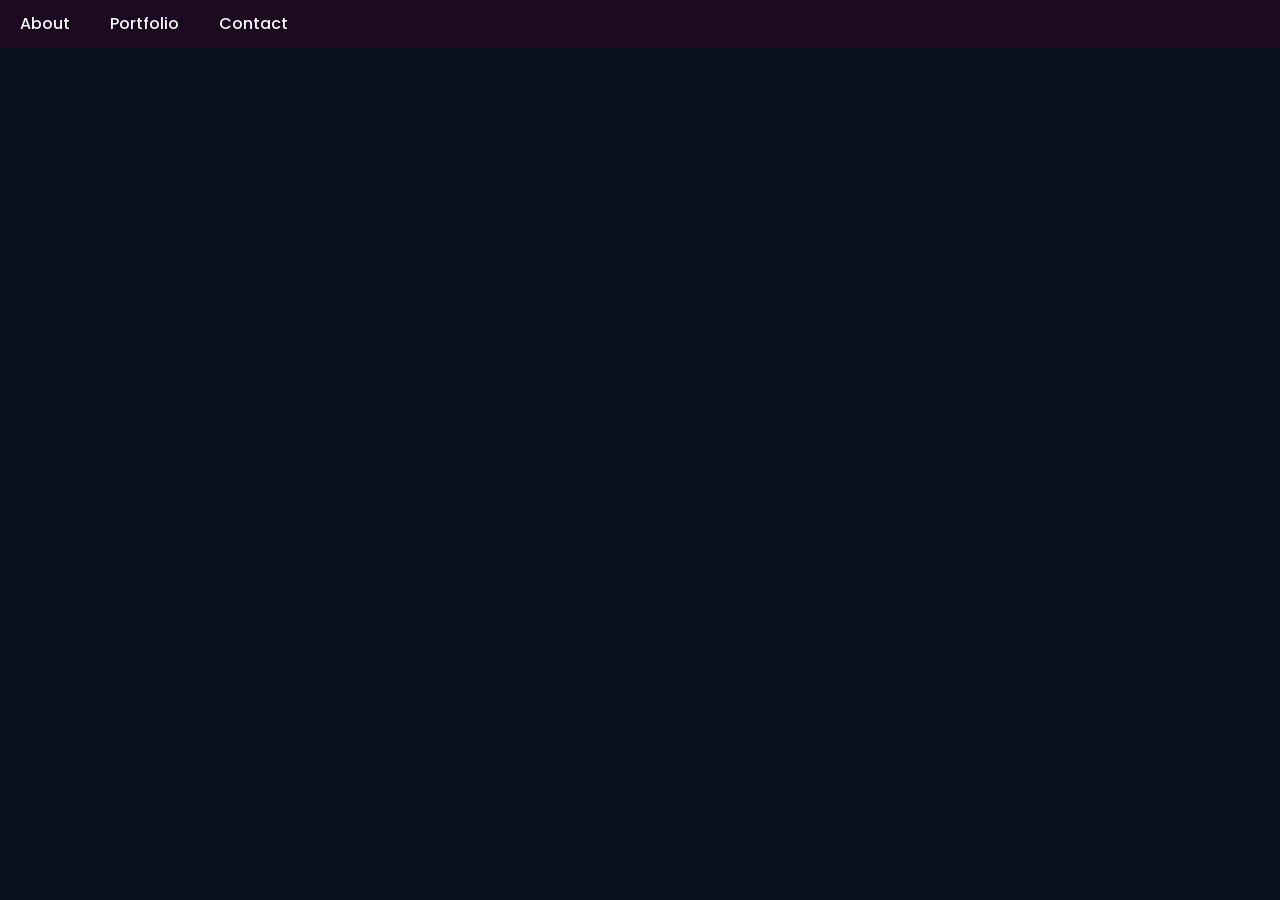
<file: Scorlly avtive nav/index.html>
<!DOCTYPE html>
<html lang="en">
<head>
  <meta charset="UTF-8">
  <meta name="viewport" content="width=device-width, initial-scale=1.0">
  <title>Scrolling Navigation</title>
  <link rel="stylesheet" href="/style.css">
</head>
<body>
  <header>
    <nav class="navlist">
      <li><a href="#about">About</a></li>
      <li><a href="#portfolio">Portfolio</a></li>
      <li><a href="#contact">Contact</a></li>
    </nav>
  </header>

  <section id="about" class="section">
    <!-- About Section Content -->
  </section>

  <section id="portfolio" class="section">
    <!-- Portfolio Section Content -->
  </section>

  <section id="contact" class="section">
    <!-- Contact Section Content -->
  </section>

  <script src="/script.js"></script> 
</body>
</html>
</file>
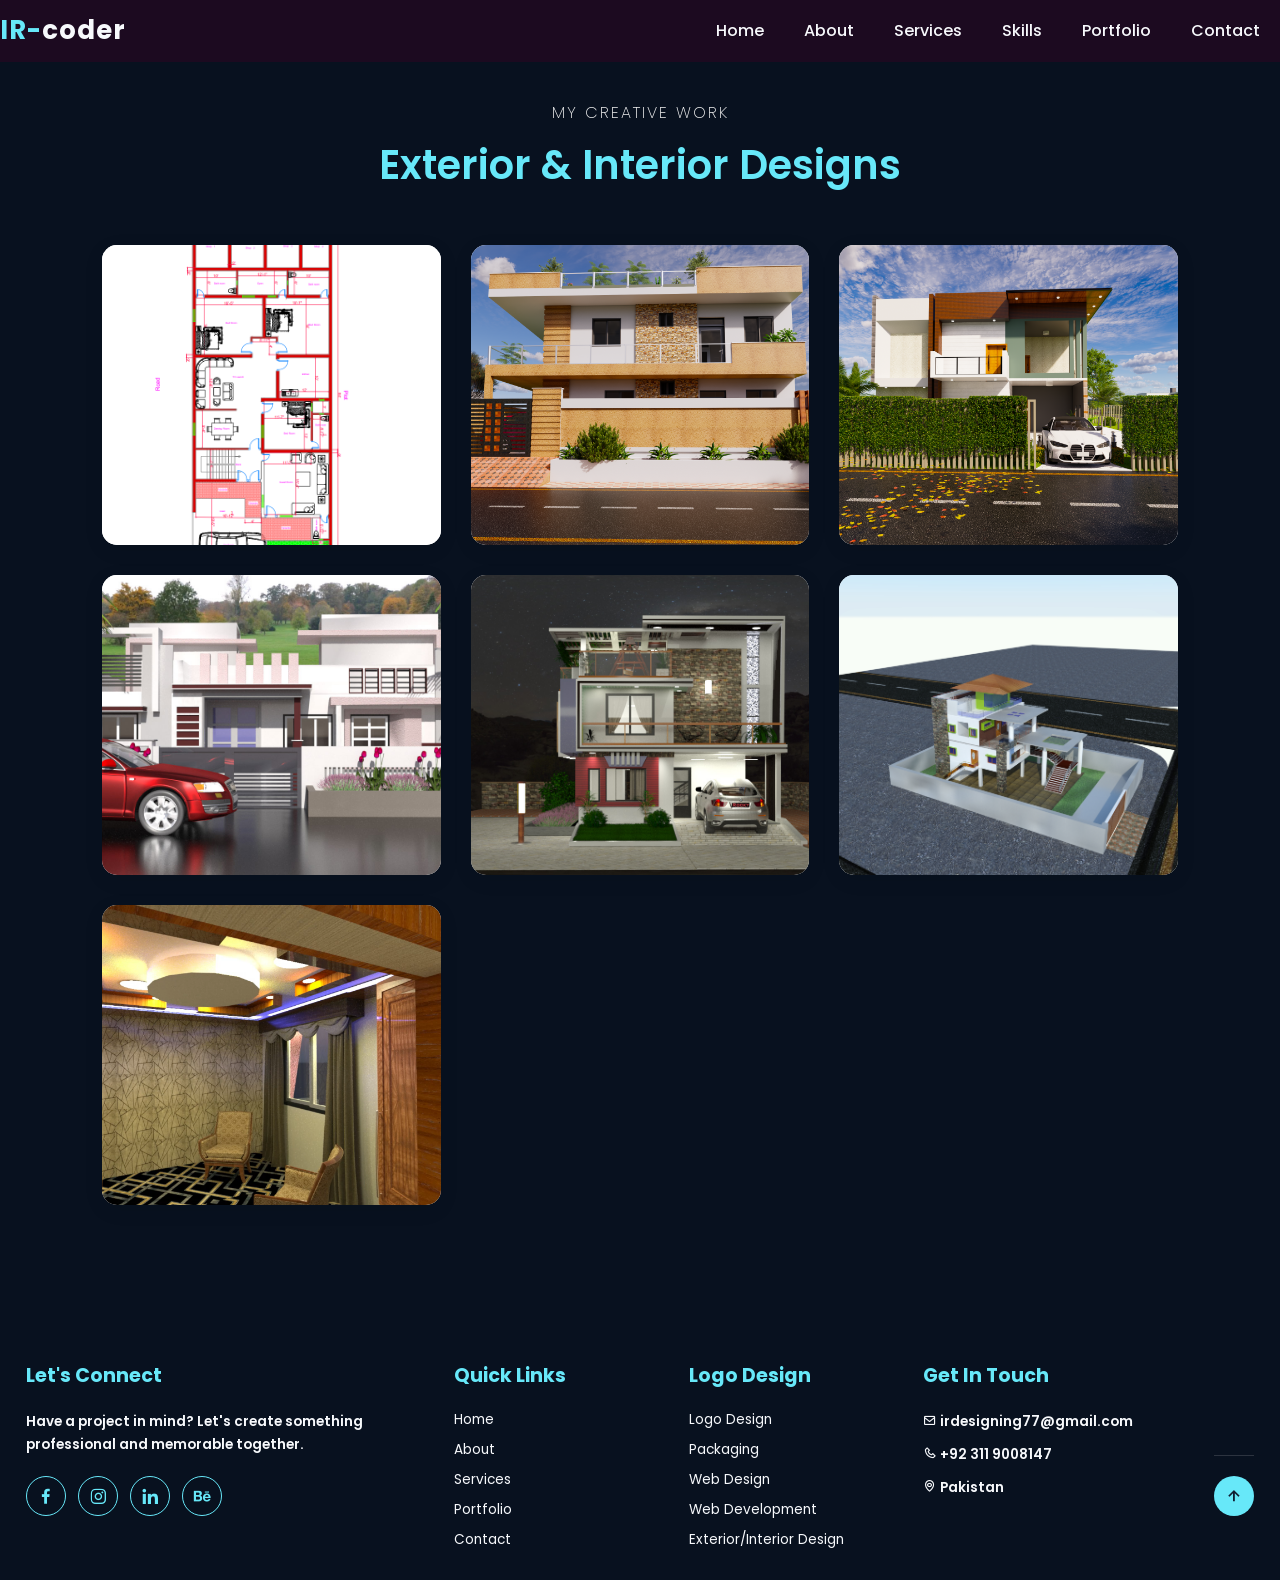
<file: autoCAD.html>
<!DOCTYPE html>
<html lang="en">

<head>
    <meta charset="UTF-8">
    <meta name="viewport" content="width=device-width, initial-scale=1.0">

    <title>Exterior & Interior Designs</title>
    <link href='https://unpkg.com/boxicons@2.1.4/css/boxicons.min.css' rel='stylesheet'>
    <link rel="stylesheet" href="style.css">


</head>


<body>

    <header>
        <div class="logo"> <span>IR-</span>coder</div>
        <ul class="navlist">
            <li><a href="index.html">Home</a></li>
            <li><a href="index.html#about">About</a></li>
            <li><a href="index.html#services">Services</a></li>
            <li><a href="index.html#skills">Skills</a></li>
            <li><a href="index.html#portfolio">Portfolio</a></li>
            <li><a href="index.html#contact">Contact</a></li>
        </ul>
        <div id="menu-icon" class="bx bx-menu"></div>
    </header>

    <!-- ==============================
         LOGO GALLERY
    ============================== -->

    <section class="logo-gallery-section" id="2d/3d-gallery">

        <div class="main-text">
            <span>My Creative Work</span>
            <h2>Exterior & Interior Designs</h2>
        </div>


        <div class="logo-gallery">


            <!-- LOGO 1 -->
            <div class="logo-box">

                <img src="arceticture Designs/layout design.png" alt="Logo Design 1">

                <div class="logo-overlay">
                    <h3>Layout Desing</h3>
                    <p>2D floor plan</p>

                    <a href="arceticture Designs/Drawing1-Model.pdf">
                        View Project
                    </a>
                </div>

            </div>


            <!-- LOGO 2 -->
            <div class="logo-box">

                <img src="arceticture Designs/Exterior designing 01.png" alt="Logo Design 2">

                <div class="logo-overlay">
                    <h3>Exterior Design</h3>
                    <p>3D Design</p>

                    <a href="arceticture Designs/Top Left.png">
                        View Project
                    </a>
                </div>

            </div>


            <!-- LOGO 3 -->
            <div class="logo-box">

                <img src="arceticture Designs/Exterior Design cover.png" alt="Logo Design 3">

                <div class="logo-overlay">
                    <h3>Exterior Design</h3>
                    <p>3D Design</p>

                    <a href="arceticture Designs/Exterior Design 3d veiw.png">
                        View Project
                    </a>
                </div>

            </div>


            <!-- LOGO 4 -->
            <div class="logo-box">

                <img src="arceticture Designs/Exterior Design 03.jpg" alt="Logo Design 4">

                <div class="logo-overlay">
                    <h3>Exterior Design</h3>
                    <p>3D Design</p>

                    <a href="arceticture Designs/Exterior Design 03.jpg">
                        View Project
                    </a>
                </div>

            </div>


            <!-- LOGO 5 -->
            <div class="logo-box">

                <img src="arceticture Designs/Exterior Design 04 (1).jpg" alt="Logo Design 5">

                <div class="logo-overlay">
                    <h3>Exterior Design</h3>
                    <p>3D Design</p>

                    <a href="arceticture Designs/Exterior Design 04 (2).jpg">
                        View Project
                    </a>
                </div>

            </div>


            <!-- LOGO 6 -->
           <div class="logo-box">

                <img src="arceticture Designs/3D banglow autocad.jpeg" alt="Logo Design 6">

                <div class="logo-overlay">
                    <h3>Exterior Design</h3>
                    <p>3D Design</p>

                    <a href="https://www.behance.net/gallery/176020651/Auto-CAD-3D-Work-Folder">
                        View Project
                    </a>
                </div>

            </div>


             <!-- <!-LOGO 7 --> 

            <div class="logo-box">

                <img src="Images/Interior Design.png" alt="Logo Design 7">

                <div class="logo-overlay">
                    <h3>Interior Design</h3>
                    <p>3D Design</p>

                    <a href="https://www.behance.net/gallery/227157491/Interior-Desinging-Folder">
                        View Project
                    </a>
                </div>

            </div>


             <!-- LOGO 8 --> 
            <!-- <div class="logo-box">

                <img src="Images/logo-8.jpg" alt="Logo Design 8">

                <div class="logo-overlay">
                    <h3>Professional Logo</h3>
                    <p>Logo Design</p>

                    <a href="logo8.html">
                        View Project
                    </a>
                </div>

            </div> -->


            <!-- LOGO 9 -->
            <!-- <div class="logo-box">

                <img src="Images/logo-9.jpg" alt="Logo Design 9">

                <div class="logo-overlay">
                    <h3>Brand Identity</h3>
                    <p>Logo Design</p>

                    <a href="logo9.html">
                        View Project
                    </a>
                </div>

            </div> -->


        </div>

    </section>

      <footer class="footer">
        
        
        
        <div class="footer-container">
                <!-- <a href="#home" class="logo"> <span>IR-</span>coder</a> -->
                
                <div class="footer-box">
                    <h3>Let's Connect</h3>

                    <p>
                        Have a project in mind? Let's create something
                        professional and memorable together.
                    </p>

                    <div class="footer-social">

                        <a href="https://www.facebook.com/people/IR-Professional-Services/61594305728382/" aria-label="Facebook">
                            <i class='bx bxl-facebook'></i>
                        </a>

                        <a href="https://www.instagram.com/irdesigning" aria-label="Instagram">
                            <i class='bx bxl-instagram'></i>
                        </a>

                        <a href="www.linkedin.com/in/irfanullah-designer" aria-label="LinkedIn">
                            <i class='bx bxl-linkedin'></i>
                        </a>

                        <a href="https://www.behance.net/irdesigning" aria-label="Behance">
                            <i class='bx bxl-behance'></i>
                        </a>

                    </div>
                </div>


                <div class="footer-box">
                    <h3>Quick Links</h3>

                    <a href="index.html">Home</a>
                    <a href="index.html#about">About</a>
                    <a href="index.html#services">Services</a>
                    <a href="Logos.html">Portfolio</a>
                    <a href="index.html#contact">Contact</a>
                </div>


               <div class="footer-box">
                <h3>Logo Design</h3>

                <a href="Logos.html">Logo Design</a>
                <a href="packaging.html">Packaging</a>
                <a href="Web-design.html">Web Design</a>
                <a href="web-development.html">Web Development</a>
                <a href="autoCAD.html">Exterior/Interior Design</a>
            </div>


                <div class="footer-box">
                    <h3>Get In Touch</h3>

                    <p>
                        <i class='bx bx-envelope'></i>
                        irdesigning77@gmail.com
                    </p>

                    <p>
                        <i class='bx bx-phone'></i>
                        +92 311 9008147
                    </p>

                    <p>
                        <i class='bx bx-map'></i>
                        Pakistan
                    </p>
                </div>

            </div>
            <div class="footer-bottom">

                <!-- <p>
                    © 2026 Your Name. All Rights Reserved.
                </p> -->
                
                <a href="#2d/3d-gallery" class="back-to-top">
                    <i class='bx bx-up-arrow-alt'></i>
                </a>
                
            </div>
            <!-- <div>
                <p>Copyright &copy; 2024 By IR-Designer/Coder || All Rights Reserved</p>
            </div> -->
        </footer>

<script src="navigation.js"></script>
</body>

</html>
</file>
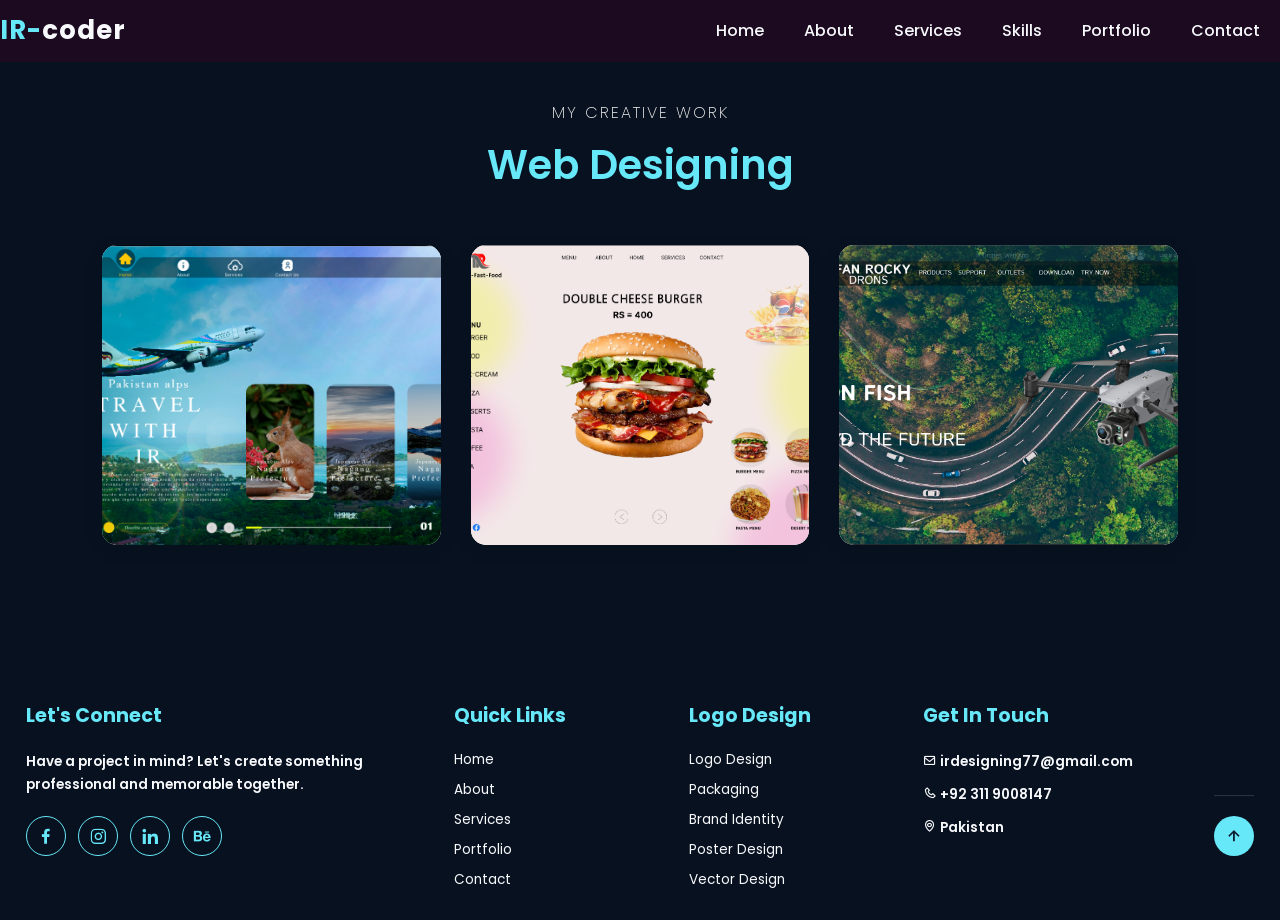
<file: index.web-design.html>
<!DOCTYPE html>
<html lang="en">

<head>
    <meta charset="UTF-8">
    <meta name="viewport" content="width=device-width, initial-scale=1.0">

    <title>Web Designing</title>
    <link href='https://unpkg.com/boxicons@2.1.4/css/boxicons.min.css' rel='stylesheet'>
    <link rel="stylesheet" href="style.css">


</head>
<style>

</style>

<body>

    <header>
        <div class="logo"> <span>IR-</span>coder</div>
        <ul class="navlist">
            <li><a href="index.html">Home</a></li>
            <li><a href="index.html#about">About</a></li>
            <li><a href="index.html#services">Services</a></li>
            <li><a href="index.html#skills">Skills</a></li>
            <li><a href="index.html#portfolio">Portfolio</a></li>
            <li><a href="index.html#contact">Contact</a></li>
        </ul>
        <div id="menu-icon" class="bx bx-menu"></div>
    </header>

    <!-- ==============================
         LOGO GALLERY
    ============================== -->

    <section class="logo-gallery-section" id="ui/ux-gallery">

        <div class="main-text">
            <span>My Creative Work</span>
            <h2>Web Designing</h2>
        </div>


        <div class="logo-gallery">


            <!-- LOGO 1 -->
            <div class="logo-box">
                <img src="Images/Screenshot 2026-09-12 113005.png" alt="Logo Design 2">
                <div class="logo-overlay">

                    <h3>Traveling Landing Page</h3>
                    <p>Figma Design</p>

                    <!-- Figma preview -->
                    <iframe class="figma-preview"
                        src="https://embed.figma.com/proto/baFfR7t2OU5bFPb2uJSWua/Animation-card?node-id=1-2&starting-point-node-id=1%3A2&embed-host=share"
                        allowfullscreen>
                    </iframe>

                    <!-- View Project -->
                    <a href="https://embed.figma.com/proto/baFfR7t2OU5bFPb2uJSWua/Animation-card?node-id=1-2&starting-point-node-id=1%3A2&embed-host=share"
                        target="_blank" class="view-project">
                        View Project
                    </a>

                </div>

            </div>


            <!-- LOGO 2 -->
            <div class="logo-box">

                <img src="Images/Fastfood.png" alt="Logo Design 2">

                <div class="logo-overlay">

                    <h3>Fast food Landing Page</h3>
                    <p>Figma Design</p>

                    <!-- Figma preview -->
                    <iframe class="figma-preview"
                        src="https://embed.figma.com/proto/jMcmLj4UOk8PvU3TbbzOJu/Fast-Food-Home-Page?node-id=1-2&starting-point-node-id=1%3A2&embed-host=share"
                        allowfullscreen>
                    </iframe>

                    <!-- View Project -->
                    <a href="https://embed.figma.com/proto/jMcmLj4UOk8PvU3TbbzOJu/Fast-Food-Home-Page?node-id=1-2&starting-point-node-id=1%3A2&embed-host=share"
                        target="_blank" class="view-project">
                        View Project
                    </a>

                </div>

            </div>


            <!-- LOGO 3 -->
            <div class="logo-box">

                <img src="Images/Drone Website.png" alt="Logo Design 3">

                <div class="logo-overlay">

                    <h3>Drone WebSite Desing</h3>
                    <p>Figma Design</p>

                    <!-- Figma preview -->
                    <iframe class="figma-preview"
                        src="https://embed.figma.com/proto/KaAbjoRXWcv6N4sODx8yMS/IR-Drones_Web-App?node-id=82-29&p=f&scaling=min-zoom&content-scaling=fixed&page-id=0%3A1&embed-host=share"
                        allowfullscreen>
                    </iframe>

                    <!-- View Project -->
                    <a href="https://embed.figma.com/proto/KaAbjoRXWcv6N4sODx8yMS/IR-Drones_Web-App?node-id=82-29&p=f&scaling=min-zoom&content-scaling=fixed&page-id=0%3A1&embed-host=share"
                        target="_blank" class="view-project">
                        View Project
                    </a>

                </div>

            </div>
        </div>

    </section>

    <footer class="footer">



        <div class="footer-container">
            <!-- <a href="#home" class="logo"> <span>IR-</span>coder</a> -->

            <div class="footer-box">
                <h3>Let's Connect</h3>

                <p>
                    Have a project in mind? Let's create something
                    professional and memorable together.
                </p>

                <div class="footer-social">

                    <a href="https://www.facebook.com/DesigningandTyping" aria-label="Facebook">
                        <i class='bx bxl-facebook'></i>
                    </a>

                    <a href="https://www.instagram.com/irdesigning" aria-label="Instagram">
                        <i class='bx bxl-instagram'></i>
                    </a>

                    <a href="www.linkedin.com/in/irfanullah-designer" aria-label="LinkedIn">
                        <i class='bx bxl-linkedin'></i>
                    </a>

                    <a href="https://www.behance.net/irdesigning" aria-label="Behance">
                        <i class='bx bxl-behance'></i>
                    </a>

                </div>
            </div>


            <div class="footer-box">
                <h3>Quick Links</h3>

                <a href="index.html">Home</a>
                <a href="index.html#about">About</a>
                <a href="index.html#services">Services</a>
                <a href="Logos.html">Portfolio</a>
                <a href="index.html#contact">Contact</a>
            </div>


            <div class="footer-box">
                <h3>Logo Design</h3>

                <a href="Logos.html">Logo Design</a>
                <a href="packaging.html">Packaging</a>
                <a href="brand1.html">Brand Identity</a>
                <a href="poster1.html">Poster Design</a>
                <a href="vector1.html">Vector Design</a>
            </div>


            <div class="footer-box">
                <h3>Get In Touch</h3>

                <p>
                    <i class='bx bx-envelope'></i>
                    irdesigning77@gmail.com
                </p>

                <p>
                    <i class='bx bx-phone'></i>
                    +92 311 9008147
                </p>

                <p>
                    <i class='bx bx-map'></i>
                    Pakistan
                </p>
            </div>

        </div>
        <div class="footer-bottom">

            <!-- <p>
                    © 2026 Your Name. All Rights Reserved.
                </p> -->

            <a href="#ui/ux-gallery" class="back-to-top">
                <i class='bx bx-up-arrow-alt'></i>
            </a>

        </div>
        <!-- <div>
                <p>Copyright &copy; 2024 By IR-Designer/Coder || All Rights Reserved</p>
            </div> -->
    </footer>


</body>

</html>
</file>
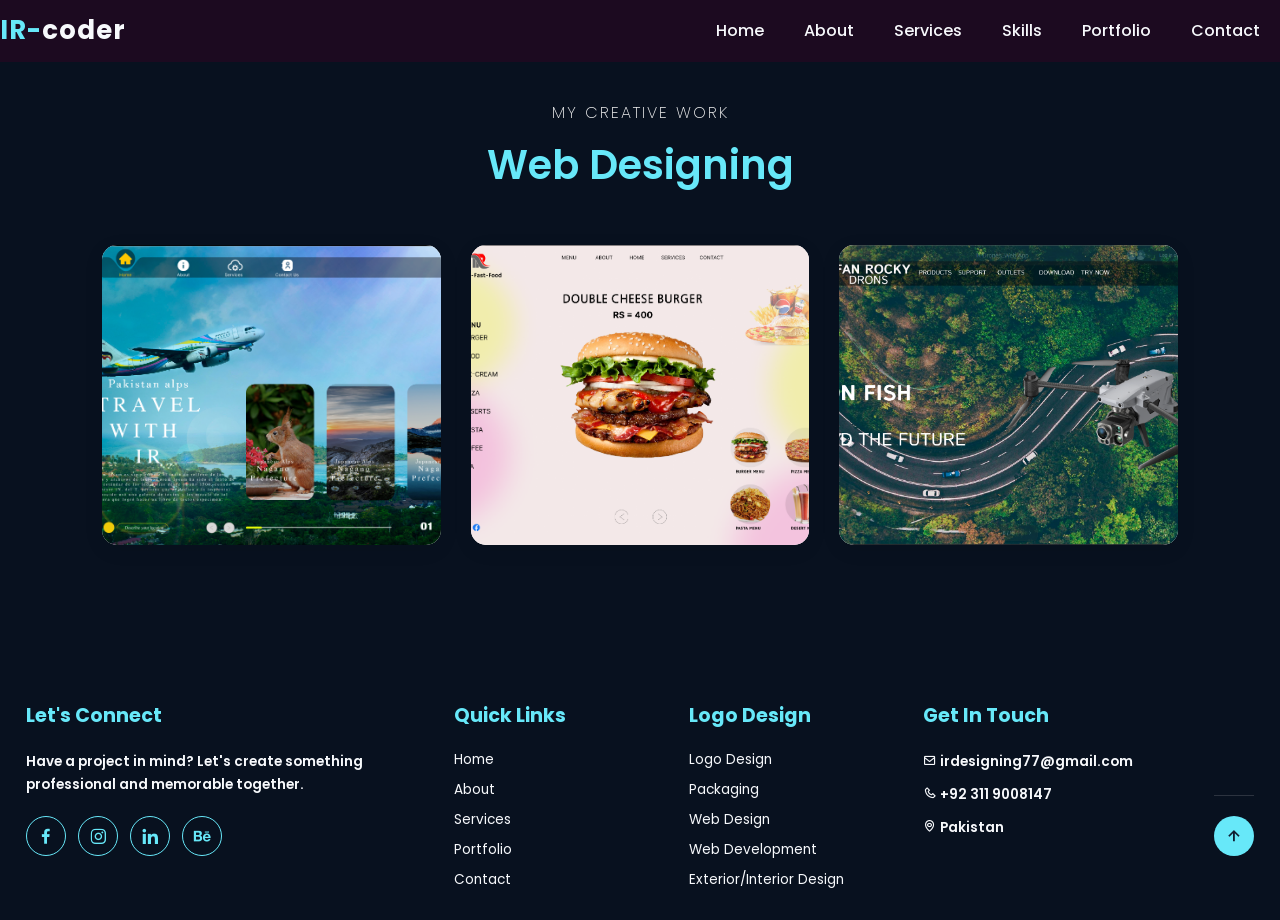
<file: Web-design.html>
<!DOCTYPE html>
<html lang="en">

<head>
    <meta charset="UTF-8">
    <meta name="viewport" content="width=device-width, initial-scale=1.0">

    <title>Web Designing</title>
    <link href='https://unpkg.com/boxicons@2.1.4/css/boxicons.min.css' rel='stylesheet'>
    <link rel="stylesheet" href="style.css">


</head>
<style>

</style>

<body>

    <header>
        <div class="logo"> <span>IR-</span>coder</div>
        <ul class="navlist">
            <li><a href="index.html">Home</a></li>
            <li><a href="index.html#about">About</a></li>
            <li><a href="index.html#services">Services</a></li>
            <li><a href="index.html#skills">Skills</a></li>
            <li><a href="index.html#portfolio">Portfolio</a></li>
            <li><a href="index.html#contact">Contact</a></li>
        </ul>
        <div id="menu-icon" class="bx bx-menu"></div>
    </header>

    <!-- ==============================
         LOGO GALLERY
    ============================== -->

    <section class="logo-gallery-section" id="ui/ux-gallery">

        <div class="main-text">
            <span>My Creative Work</span>
            <h2>Web Designing</h2>
        </div>


        <div class="logo-gallery">


            <!-- LOGO 1 -->
            <div class="logo-box">
                <img src="Images/Screenshot 2026-09-12 113005.png" alt="Logo Design 2">
                <div class="logo-overlay">

                    <h3>Traveling Landing Page</h3>
                    <p>Figma Design</p>

                    <!-- Figma preview -->
                    <iframe class="figma-preview"
                        src="https://embed.figma.com/proto/baFfR7t2OU5bFPb2uJSWua/Animation-card?node-id=1-2&starting-point-node-id=1%3A2&embed-host=share"
                        allowfullscreen>
                    </iframe>

                    <!-- View Project -->
                    <a href="https://embed.figma.com/proto/baFfR7t2OU5bFPb2uJSWua/Animation-card?node-id=1-2&starting-point-node-id=1%3A2&embed-host=share"
                        target="_blank" class="view-project">
                        View Project
                    </a>

                </div>

            </div>


            <!-- LOGO 2 -->
            <div class="logo-box">

                <img src="Images/Fastfood.png" alt="Logo Design 2">

                <div class="logo-overlay">

                    <h3>Fast food Landing Page</h3>
                    <p>Figma Design</p>

                    <!-- Figma preview -->
                    <iframe class="figma-preview"
                        src="https://embed.figma.com/proto/jMcmLj4UOk8PvU3TbbzOJu/Fast-Food-Home-Page?node-id=1-2&starting-point-node-id=1%3A2&embed-host=share"
                        allowfullscreen>
                    </iframe>

                    <!-- View Project -->
                    <a href="https://embed.figma.com/proto/jMcmLj4UOk8PvU3TbbzOJu/Fast-Food-Home-Page?node-id=1-2&starting-point-node-id=1%3A2&embed-host=share"
                        target="_blank" class="view-project">
                        View Project
                    </a>

                </div>

            </div>


            <!-- LOGO 3 -->
            <div class="logo-box">

                <img src="Images/Drone Website.png" alt="Logo Design 3">

                <div class="logo-overlay">

                    <h3>Drone WebSite Desing</h3>
                    <p>Figma Design</p>

                    <!-- Figma preview -->
                    <iframe class="figma-preview"
                        src="https://embed.figma.com/proto/KaAbjoRXWcv6N4sODx8yMS/IR-Drones_Web-App?node-id=82-29&p=f&scaling=min-zoom&content-scaling=fixed&page-id=0%3A1&embed-host=share"
                        allowfullscreen>
                    </iframe>

                    <!-- View Project -->
                    <a href="https://embed.figma.com/proto/KaAbjoRXWcv6N4sODx8yMS/IR-Drones_Web-App?node-id=82-29&p=f&scaling=min-zoom&content-scaling=fixed&page-id=0%3A1&embed-host=share"
                        target="_blank" class="view-project">
                        View Project
                    </a>

                </div>

            </div>
        </div>

    </section>

    <footer class="footer">



        <div class="footer-container">
            <!-- <a href="#home" class="logo"> <span>IR-</span>coder</a> -->

            <div class="footer-box">
                <h3>Let's Connect</h3>

                <p>
                    Have a project in mind? Let's create something
                    professional and memorable together.
                </p>

                <div class="footer-social">

                    <a href="https://www.facebook.com/people/IR-Professional-Services/61594305728382/" aria-label="Facebook">
                        <i class='bx bxl-facebook'></i>
                    </a>

                    <a href="https://www.instagram.com/irdesigning" aria-label="Instagram">
                        <i class='bx bxl-instagram'></i>
                    </a>

                    <a href="www.linkedin.com/in/irfanullah-designer" aria-label="LinkedIn">
                        <i class='bx bxl-linkedin'></i>
                    </a>

                    <a href="https://www.behance.net/irdesigning" aria-label="Behance">
                        <i class='bx bxl-behance'></i>
                    </a>

                </div>
            </div>


            <div class="footer-box">
                <h3>Quick Links</h3>

                <a href="index.html">Home</a>
                <a href="index.html#about">About</a>
                <a href="index.html#services">Services</a>
                <a href="Logos.html">Portfolio</a>
                <a href="index.html#contact">Contact</a>
            </div>


           <div class="footer-box">
                <h3>Logo Design</h3>

                <a href="Logos.html">Logo Design</a>
                <a href="packaging.html">Packaging</a>
                <a href="Web-design.html">Web Design</a>
                <a href="web-development.html">Web Development</a>
                <a href="autoCAD.html">Exterior/Interior Design</a>
            </div>


            <div class="footer-box">
                <h3>Get In Touch</h3>

                <p>
                    <i class='bx bx-envelope'></i>
                    irdesigning77@gmail.com
                </p>

                <p>
                    <i class='bx bx-phone'></i>
                    +92 311 9008147
                </p>

                <p>
                    <i class='bx bx-map'></i>
                    Pakistan
                </p>
            </div>

        </div>
        <div class="footer-bottom">

            <!-- <p>
                    © 2026 Your Name. All Rights Reserved.
                </p> -->

            <a href="#ui/ux-gallery" class="back-to-top">
                <i class='bx bx-up-arrow-alt'></i>
            </a>

        </div>
        <!-- <div>
                <p>Copyright &copy; 2024 By IR-Designer/Coder || All Rights Reserved</p>
            </div> -->
    </footer>
<script src="navigation.js"></script>

</body>

</html>
</file>
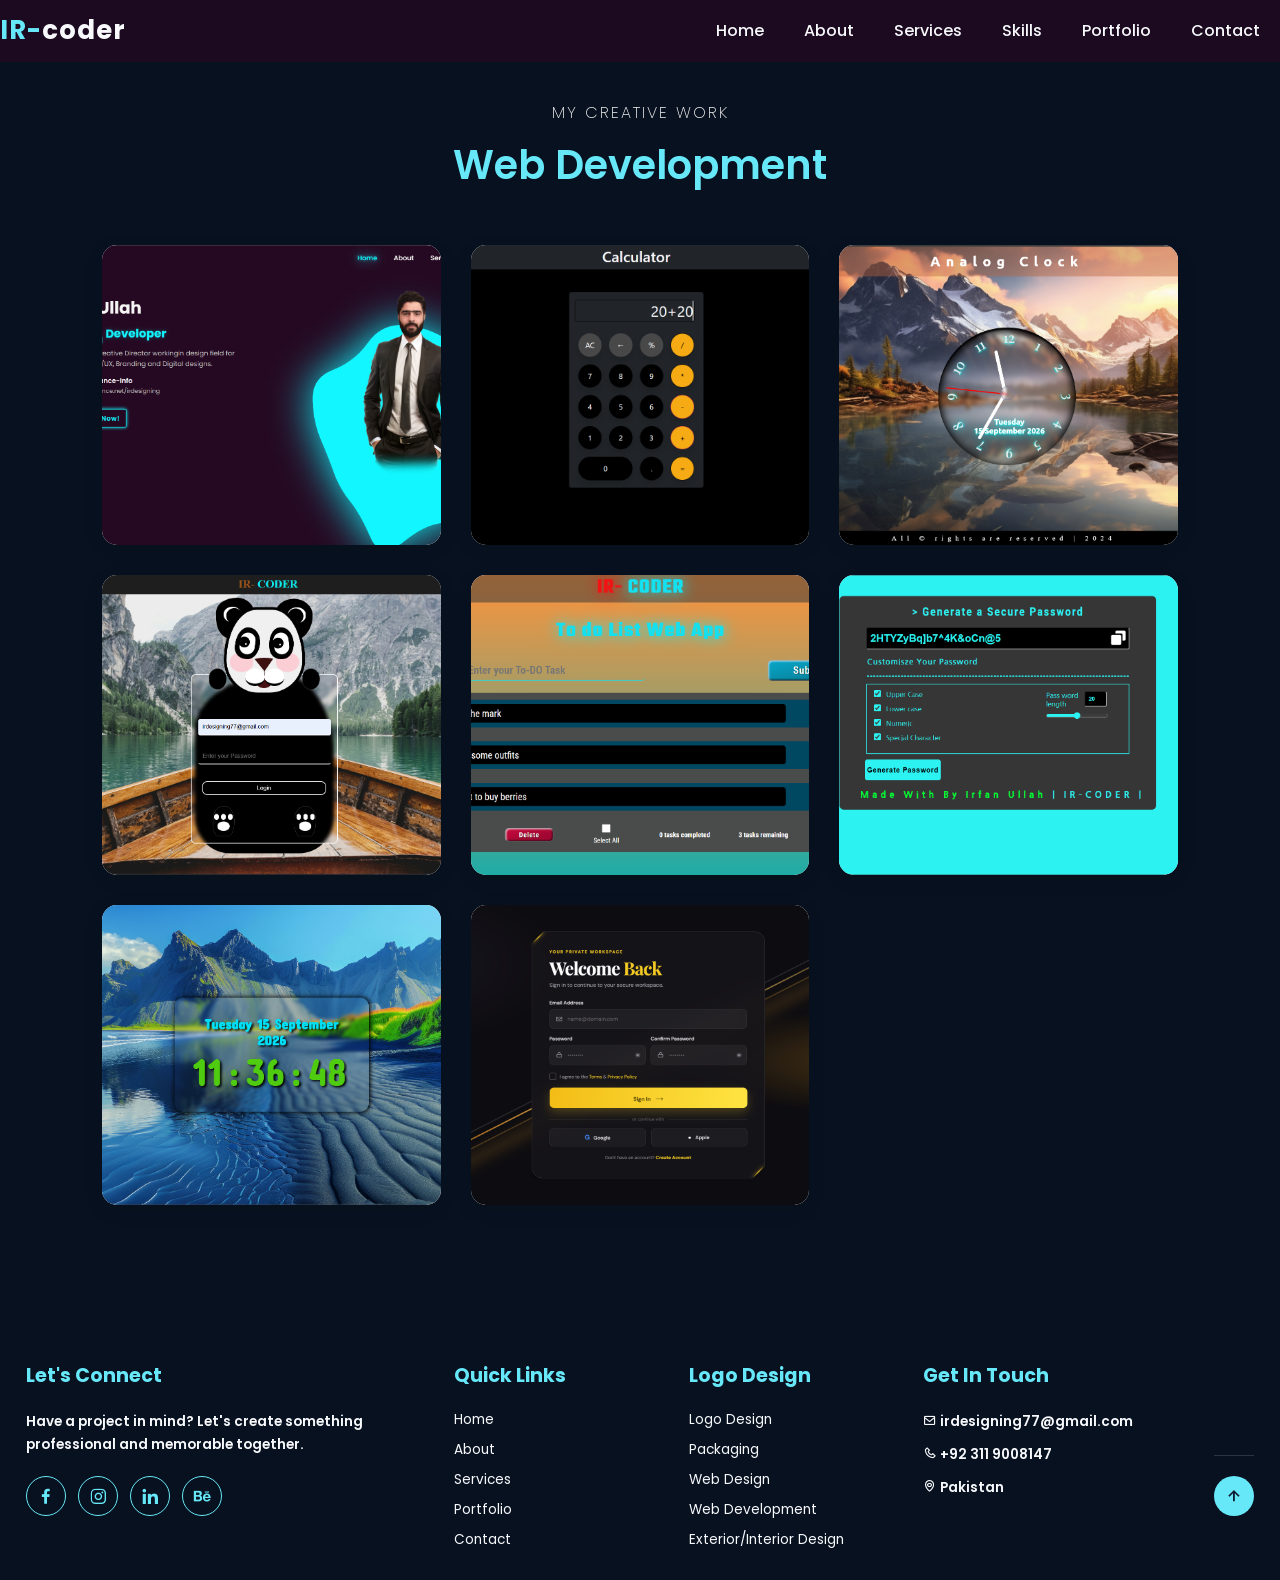
<file: web-development.html>
<!DOCTYPE html>
<html lang="en">

<head>
    <meta charset="UTF-8">
    <meta name="viewport" content="width=device-width, initial-scale=1.0">

    <title>Web Development Portfolio</title>
    <link href='https://unpkg.com/boxicons@2.1.4/css/boxicons.min.css' rel='stylesheet'>
    <link rel="stylesheet" href="style.css">

    <style>
        /* ==============================
           LOGO GALLERY
        ============================== */

        .logo-gallery-section {
            padding: 100px 8%;
        }

        .logo-gallery-section .main-text {
            text-align: center;
            margin-bottom: 50px;
        }

        .logo-gallery-section .main-text span {
            font-size: 16px;
        }

        .logo-gallery-section .main-text h2 {
            font-size: 40px;
            margin-top: 10px;
        }

        .logo-gallery {
            display: grid;
            grid-template-columns: repeat(3, 1fr);
            gap: 30px;
        }

        .logo-box {
            position: relative;
            overflow: hidden;
            border-radius: 15px;
            background: #fff;
            box-shadow: 0 5px 20px rgba(0, 0, 0, 0.08);
        }

        .logo-box img {
            width: 100%;
            height: 300px;
            object-fit: cover;
            display: block;
            transition: transform 0.5s ease;
        }

        .logo-box:hover img {
            transform: scale(1.08);
        }

        .logo-overlay {
            position: absolute;
            left: 0;
            bottom: 0;
            width: 100%;
            padding: 25px 20px;
            background: linear-gradient(transparent,
                    rgba(0, 0, 0, 0.85));

            transform: translateY(100%);
            transition: 0.4s ease;
        }

        .logo-box:hover .logo-overlay {
            transform: translateY(0);
        }

        .logo-overlay h3 {
            color: #fff;
            font-size: 20px;
            margin-bottom: 5px;
        }

        .logo-overlay p {
            color: #ddd;
            font-size: 14px;
            margin-bottom: 15px;
        }

        .logo-overlay a {
            display: inline-block;
            padding: 8px 18px;
            border-radius: 20px;
            background: #fff;
            color: #111;
            text-decoration: none;
            font-size: 14px;
            font-weight: 600;
            transition: 0.3s;
        }

        .logo-overlay a:hover {
            transform: translateY(-2px);
        }


        /* ==============================
           TABLET
        ============================== */

        @media (max-width: 991px) {

            .logo-gallery {
                grid-template-columns: repeat(2, 1fr);
            }

            .logo-box img {
                height: 280px;
            }
        }


        /* ==============================
           MOBILE
        ============================== */

        @media (max-width: 600px) {

            .logo-gallery-section {
                padding: 80px 5%;
            }

            .logo-gallery-section .main-text h2 {
                font-size: 30px;
            }

            .logo-gallery {
                grid-template-columns: 1fr;
            }

            .logo-box img {
                height: 280px;
            }
        }
    </style>
</head>


<body>

    <header>
        <div class="logo"> <span>IR-</span>coder</div>
        <ul class="navlist">
            <li><a href="index.html">Home</a></li>
            <li><a href="index.html#about">About</a></li>
            <li><a href="index.html#services">Services</a></li>
            <li><a href="index.html#skills">Skills</a></li>
            <li><a href="index.html#portfolio">Portfolio</a></li>
            <li><a href="index.html#contact">Contact</a></li>
        </ul>
        <div id="menu-icon" class="bx bx-menu"></div>
    </header>
    <!-- ==============================
         Web Development Portfolio
         ============================== -->

    <section class="logo-gallery-section" id="web-development-gallery">

        <div class="main-text">
            <span>My Creative Work</span>
            <h2>Web Development</h2>
        </div>


        <div class="logo-gallery">


            <!-- LOGO 1 -->
            <div class="logo-box">

                <img src="Web Development/Portfolio Website.png" alt="Logo Design 1">

                <div class="logo-overlay">
                    <h3>Web Development</h3>
                    <p>Own Portfolio Website</p>

                    <a href=" https://ir-designing.github.io/Portfolio-website/">
                        View Project
                    </a>
                </div>

            </div>


            <!-- LOGO 2 -->
            <div class="logo-box">

                <img src="Web Development/Calculator.png" alt="Logo Design 2">

                <div class="logo-overlay">
                    <h3>Web Development</h3>
                    <p>Calculator App</p>

                    <a href="https://ir-designing.github.io/calculator-react/">
                        View Project
                    </a>
                </div>

            </div>


            <!-- LOGO 3 -->
            <div class="logo-box">

                <img src="Web Development/Analogh Clock.png" alt="Logo Design 3">

                <div class="logo-overlay">
                    <h3>Web Development</h3>
                    <p>Analog Clock App</p>

                    <a href="https://ir-designing.github.io/analog-clock/ ">
                        View Project
                    </a>
                </div>

            </div>


            <!-- LOGO 4 -->
            <div class="logo-box">

                <img src="Web Development/Panda Login Page.png" alt="Logo Design 4">

                <div class="logo-overlay">
                    <h3>Web Development</h3>
                    <p>Panda Login Page</p>

                    <a href="https://ir-designing.github.io/panda-login-page/?#">
                        View Project
                    </a>
                </div>

            </div>


            <!-- LOGO 5 -->
            <div class="logo-box">

                <img src="Web Development/Todo List app.png" alt="Logo Design 5">

                <div class="logo-overlay">
                    <h3>Web Development</h3>
                    <p>Todo List App</p>

                    <a href="https://ir-designing.github.io/todo-list-app/">
                        View Project
                    </a>
                </div>

            </div>


            <!-- LOGO 6 -->
            <div class="logo-box">

                <img src="Web Development/Password Generator.png" alt="Logo Design 6">

                <div class="logo-overlay">
                    <h3>Web Development</h3>
                    <p>Password Generator</p>

                    <a href="https://ir-designing.github.io/Random-Password-Generate/ ">
                        View Project
                    </a>
                </div>

            </div>


            <!-- LOGO 7 -->
            <div class="logo-box">

                <img src="Web Development/Digital Clock.png" alt="Logo Design 7">

                <div class="logo-overlay">
                    <h3>Web Development</h3>
                    <p>Digital Clock App</p>

                    <a href="https://ir-designing.github.io/digital-clock/">
                        View Project
                    </a>
                </div>

            </div>


            <!-- LOGO 8 -->
            <div class="logo-box">

                <img src="Web Development/Login Page Premium.png" alt="Logo Design 8">

                <div class="logo-overlay">
                    <h3>Web Development</h3>
                    <p>Login Page Premium</p>

                    <a href="https://ir-designing.github.io/Login-Page/">
                        View Project
                    </a>
                </div>

            </div>


            <!-- LOGO 9 -->
            <!-- <div class="logo-box">

                <img src="Images/logo-9.jpg" alt="Logo Design 9">

                <div class="logo-overlay">
                    <h3>Brand Identity</h3>
                    <p>Logo Design</p>

                    <a href="logo9.html">
                        View Project
                    </a>
                </div>

            </div> -->


        </div>

    </section>
    <footer class="footer">



        <div class="footer-container">
            <!-- <a href="#home" class="logo"> <span>IR-</span>coder</a> -->

            <div class="footer-box">
                <h3>Let's Connect</h3>

                <p>
                    Have a project in mind? Let's create something
                    professional and memorable together.
                </p>

                <div class="footer-social">

                    <a href="https://www.facebook.com/people/IR-Professional-Services/61594305728382/" aria-label="Facebook">
                        <i class='bx bxl-facebook'></i>
                    </a>

                    <a href="https://www.instagram.com/irdesigning" aria-label="Instagram">
                        <i class='bx bxl-instagram'></i>
                    </a>

                    <a href="www.linkedin.com/in/irfanullah-designer" aria-label="LinkedIn">
                        <i class='bx bxl-linkedin'></i>
                    </a>

                    <a href="https://www.behance.net/irdesigning" aria-label="Behance">
                        <i class='bx bxl-behance'></i>
                    </a>

                </div>
            </div>


            <div class="footer-box">
                <h3>Quick Links</h3>

                <a href="index.html">Home</a>
                <a href="index.html#about">About</a>
                <a href="index.html#services">Services</a>
                <a href="Logos.html">Portfolio</a>
                <a href="index.html#contact">Contact</a>
            </div>


            <div class="footer-box">
                <h3>Logo Design</h3>

                <a href="Logos.html">Logo Design</a>
                <a href="packaging.html">Packaging</a>
                <a href="Web-design.html">Web Design</a>
                <a href="web-development.html">Web Development</a>
                <a href="autoCAD.html">Exterior/Interior Design</a>
            </div>


            <div class="footer-box">
                <h3>Get In Touch</h3>

                <p>
                    <i class='bx bx-envelope'></i>
                    irdesigning77@gmail.com
                </p>

                <p>
                    <i class='bx bx-phone'></i>
                    +92 311 9008147
                </p>

                <p>
                    <i class='bx bx-map'></i>
                    Pakistan
                </p>
            </div>

        </div>
        <div class="footer-bottom">

            <!-- <p>
                    © 2026 Your Name. All Rights Reserved.
                </p> -->

            <a href="#web-development-gallery" class="back-to-top">
                <i class='bx bx-up-arrow-alt'></i>
            </a>

        </div>
        <!-- <div>
                <p>Copyright &copy; 2024 By IR-Designer/Coder || All Rights Reserved</p>
            </div> -->
    </footer>

    <script src="navigation.js"></script>

</body>

</html>
</file>
<file: style.css>
@import url('https://fonts.googleapis.com/css2?family=Poppins:ital,wght@0,100;0,200;0,300;0,400;0,500;0,600;0,700;0,800;0,900;1,100;1,200;1,300;1,400;1,500;1,600;1,700;1,800;1,900&display=swap');

* {
    padding: 0px;
    margin: 0px;
    box-sizing: border-box;
    list-style: none;
    scroll-behavior: smooth;
    text-decoration: none;
}

:root {
  /* Backgrounds */
  --bg-color: #08111f;          /* Midnight navy */
  --secon-bg-color: #101d31;    /* Elevated section background */
  --card-color: #16253d;

  /* Text */
  --text-color: #f7f9fc;        /* Soft white */
  --muted-text-color: #aab7ca;

  /* Accent colors */
  --primary-color: #3b82f6;     /* Professional blue */
  --hover-color: #67e8f9;       /* Ice cyan */
  --secondary-color: #8b5cf6;   /* Refined violet */

  /* Fonts */
  --big-font: 2.5rem;
  --normal-font: 2rem;
  --h2-font: 3rem;

  /* Effects */
  --neon-box-shadow: 0 0 0.7rem rgba(59, 130, 246, 0.55);

  --font-neon-text-shadow:
    0 0 8px rgba(103, 232, 249, 0.25),
    0 0 18px rgba(59, 130, 246, 0.22),
    0 0 35px rgba(139, 92, 246, 0.12);
}

::-webkit-scrollbar {
    height: 0;
    width: .5rem;
}

::-webkit-scrollbar-track {
    background: var(--secon-bg-color);
}

::-webkit-scrollbar-thumb {
    background: var(--hover-color);
    border-radius: 5rem;
}





body {
    font-family: "Poppins", sans-serif;
    background-color: var(--bg-color);
    color: var(--text-color);
}

header {
    top: 0;
    left: 0;
    border-bottom: 1px solid transparent;
    display: flex
;
    align-items: center;
    justify-content: space-between;
    width: 100%;
    padding: 11px 0px;
    position: fixed;
    z-index: 20000;
    background:#250821b3;
}

header.sticky {
    background: var(--bg-color);
    border-bottom: 1px solid var(--secon-bg-color);
    padding: 12px 10px;
}


.logo {
    font-size: 26px;
    font-weight: 700;
    letter-spacing: 1px;
}

span {
    color: var(--hover-color);
}

.navlist {
    display: flex;
}

.navlist a {
    color: var(--text-color);
    font-weight: 500;
    padding: 10px 20px;
}

.navlist a:hover {
    color: var(--hover-color);
    text-shadow: 0 0 10px rgba(18, 247, 255, 0.6),
        0 0 10px rgba(18, 247, 255, 0.6),
        0 0 20px rgba(18, 247, 255, 0.6),
        0 0 30px rgba(18, 247, 255, 0.6),
        0 0 40px rgba(18, 247, 255, 0.6),
        0 0 70px rgba(18, 247, 255, 0.6),
        0 0 100px rgba(18, 247, 255, 0.6),
        0 0 150px rgba(18, 247, 255, 0.6);
}

.navlist .active {
    color: var(--hover-color);
    text-shadow: var(--font-neon-text-shadow);
}

#menu-icon {
    font-size: 1.8rem;
    z-index: 1000;
    cursor: pointer;
    background-color: var(--hover-color);
    border-radius: 3px;
    color: var(--secon-bg-color);
    display: none;
}

section {
    padding: 100px 100px;
}

.home {
    min-height: 100vh;
    height: 100%;
    width: 100%;
    display: grid;
    grid-template-columns: repeat(2, 1fr);
    align-items: center;
    grid-gap: 4em;
}

.home-content {
    max-width: 600px;
}

.home-content h1 {
    font-size: var(--big-font);
    font-weight: 700;
}

.change-text {
    display: flex;
    align-items: center;
    gap: 0.75rem;
    font-size: 1.5rem;
    font-weight: 600;
    min-height: 2.5rem;
    margin: 0.5rem 0 1rem;
    vertical-align: top;
}

.change-text h3 {
    position: relative;
    display: inline-block;
    margin: 0;
    min-width: 115px;
    min-height: 2.5rem;
    vertical-align: top;
}

.change-text h3 .word {
    position: absolute;
    top: 0;
    left: 0;
    display: inline-flex;
    white-space: nowrap;
    opacity: 0;
    transform-origin: center center;
}

.change-text h3 .word .letter {
    display: inline-block;
    opacity: 0;
    transform-origin: center center 25px;
    text-shadow: 0 0 12px rgba(18, 247, 255, 0.3);
}

.change-text h3 .word .letter.out {
    opacity: 0;
    transform: rotateX(90deg);
    transition: 0.32s cubic-bezier(0.6, 0, 0.7, 0.2);
}

.change-text h3 .word .letter.in {
    opacity: 1;
    transform: rotateX(0deg);
    transition: 0.38s ease;
}

.change-text h3 .word .letter.behind {
    opacity: 0;
    transform: rotateX(-90deg);
}

.home-content p {
    color: #bdbdbd;
    line-height: 1.6;
}

.info-box {
    display: inline-flex;
    justify-content: space-between;
    align-items: center;
    width: 300px;
    margin: 1rem 0 2rem;
}

.info-box h5 {
    font-weight: 600;
    color: var(--text-color);
    font-size: 1rem;
}

.behance-info {
    margin-left: 15px;
}

.email-info {
    margin-right: 15px;
}

.info-box span {
    font-size: .9rem;
    color: #bdbdbd;
}

.btn-box {
    display: flex;
    justify-content: space-around;
    width: 320px;
    height: 45px;
}

.btn-box .btn {
    display: inline-flex;
    justify-content: center;
    align-items: center;
    width: 150px;
    height: 100%;
    background: var(--hover-color);
    color: var(--bg-color);
    font-size: 1rem;
    letter-spacing: 1px;
    font-weight: 600;
    transition: .6s;
    box-shadow: var(--neon-box-shadow);
    border-radius: 5px;
    position: relative;
    overflow: hidden;
    z-index: 1;
    border: 2px solid var(--hover-color);
}

.btn:hover {
    color: var(--hover-color);
}

.btn::before {
    content: "";
    position: absolute;
    top: 0;
    left: 0;
    background: var(--bg-color);
    width: 0%;
    height: 100%;
    transition: .4s;
    z-index: -1;
}

.btn:hover::before {
    width: 100%;
}

a.btn:nth-child(2) {
    background: var(--bg-color);
    color: var(--hover-color);
}

.btn:nth-child(2):hover {
    color: var(--bg-color);
}

.btn:nth-child(2)::before {
    background-color: var(--hover-color);
}

.social-icons {
    margin-top: 8rem;
    display: flex;
    justify-content: space-between;
    width: 220px;
    height: 40px;
}

.social-icons a {
    display: inline-flex;
    width: 50px;
    height: 100%;
    justify-content: center;
    align-items: center;
    margin: 0px 4px;
    background: var(--bg-color);
    color: var(--hover-color);
    border: 2px solid var(--hover-color);
    transition: .6s;
    box-shadow: 0 0 0.3 #12f7ff;
    border-radius: 5px;
    position: relative;
    z-index: 1;
    overflow: hidden;
}

.social-icons a i {
    font-size: 1.5rem;
}

.social-icons a:hover {
    color: var(--bg-color);
}

.social-icons a::before {
    content: "";
    position: absolute;
    top: 0;
    left: 0;
    width: 0%;
    height: 100%;
    background: var(--hover-color);
    transition: .6s;
    z-index: -1;
}

.social-icons a:hover::before {
    width: 100%;
}

.home-image {
    position: relative;
}

.img-box {
    text-align: center;
}

.img-box img {
    width: 72%;
    max-width: 350px;
    height: auto;
}

.liquid-shape {
    position: absolute;
    width: 100%;
    height: 100%;
    z-index: -1;
    top: 10%;
}

.liquid-shape:nth-child(2) {
    filter: blur(50px);
}


/*About Section css----------------------------------------------->*/

.about {
    display: flex;
    justify-content: center;
    align-items: center;
    grid-gap: 10em;
    background: var(--secon-bg-color);
}

.about .btn-box .btn {
    position: relative;
    right: 5rem;

}

.about .about-content {
    position: relative;
    bottom: 11rem;
}

.about .img-about {
    text-align: center;
    position: relative;
}

.about .img-about img {
    max-width: 300px;
    height: auto;
}

.about-content span {
    color: #fdfdfd;
    font-size: .8rem;
    font-weight: 200;
    letter-spacing: 2px;
    text-decoration: uppercase;
}

.about-content h2 {
    color: var(--hover-color);
    font-weight: 700;
    font-size: var(--normal-font);
}

.about-content h3 {
    font-weight: 600;
    font-size: 1.5rem;
    margin-bottom: .2rem;
}

.about-content p {
    color: #fdfdfd;
    font-weight: 300;
    margin-bottom: 1.5rem;
}

.info-about1,
.info-about2,
.info-about3 {
    background: var(--bg-color);
    font-size: .5rem;
    position: relative;
    padding: 15px;
    height: 90px;
    width: 90px;
    border-radius: 60% 31% 66% 34%/ 21% 40% 70% 79%;
    display: block;
    box-shadow: var(--neon-box-shadow);
    border: 1px solid var(--hover-color);
    outline: 2px solid var(--bg-color);
    z-index: 100;
    animation: morph 6s linear infinite;
}

.info-about1 {
    left: 10%;
    bottom: 2rem;
    text-align: center;

}

.info-about2 {
    left: 2%;
    bottom: 24rem;
    text-align: center;

}

.info-about3 {
    left: 78%;
    bottom: 31rem;
    text-align: center;
}


.img-about span {
    color: var(--hover-color);
    font-size: 1rem;
    font: 600;
}

.about-more {
    display: none;
    margin-top: 1rem;
}

.about-content.active .about-more {
    display: block;
}

.about-read-more {
    border: none;
    cursor: pointer;
}

/* Services CSS------------------------------------------------------> */

.main-text {
    width: 100%;
    text-align: center;
    margin-bottom: 2rem;
    color: var(--hover-color);
}

.main-text h2 {
    font-weight: 600;
    font-size: var(--normal-font);
}

.main-text span {
    color: #f5f5f5;
    font-size: .8rem;
    font-weight: 200;
    letter-spacing: 2px;
    text-transform: uppercase;
}

.section-services {
    display: flex;
    justify-content: center;
    align-items: center;
    flex-wrap: wrap;
    grid-gap: 2rem;
}

.section-services .service-box {
    flex: 1 1 18rem;
    padding: 2rem 1rem 2rem;
    text-align: center;
    background: var(--secon-bg-color);
    transition: transform .4s;
    border-radius: 10px;
}

.service-btn {
    width: auto;
    justify-content: center;
}

.service-box:hover {
    transform: translatey(-.7rem)
}

.service-icon {
    border: 2px solid var(--hover-color);
    padding: 2rem;
    background: var(--bg-color);
    display: flex;
    align-items: center;
    font-size: 3rem;
    border-radius: 50%;
    position: relative;
    color: var(--hover-color);
    box-shadow: var(--neon-box-shadow);
    outline: 3px solid var(--bg-color);
}

.service-box h3 {
    margin-top: 10px;
    font-size: 1.4rem;
}

.service-box p {
    margin: .5rem 0 1.5rem 0;
    font-weight: 300;
    letter-spacing: 1px;
    color: #bdbdbd;
    line-height: 1.6;
}

.more-description {
  display: none;
  margin-top: 1rem;
}

.service-box.active .more-description {
  display: block;

}

.read-more-btn {
  border: none;
  cursor: pointer;
}

/* Smooth Read More animation */
.about-more,
.more-description {
    display: grid;
    grid-template-rows: 0fr;
    opacity: 0;
    overflow: hidden;
    transition: grid-template-rows 0.5s ease, opacity 0.4s ease;
}

.about-more p,
.more-description p {
    overflow: hidden;
    margin: 0;
}

.about-more.show-more,
.more-description.show-more {
    grid-template-rows: 1fr;
    opacity: 1;
    margin-top: 15px;
}


/* SKills left CSS------------------------------------------------------> */

.skills {
    background: var(--secon-bg-color);
}

.skills-main {
    width: 100%;
    display: grid;
    grid-template-columns: repeat(2, 1fr);
    grid-row-gap: 30px;
    grid-column-gap: 50px;
}

.skill-bar {
    margin-bottom: 2.3rem;
}

.skill-main h3 {
    margin-bottom: 2rem;
    font-size: var(--normal-font);
    text-align: center;
}

.skill-left .skill-bar .info {
    display: flex;
    justify-content: space-between;
    align-items: center;
    padding: 0 10px;
}

.skill-left .skill-bar .bar {
    width: 100%;
    height: 10px;
    background: var(--bg-color);
    border-radius: 25px;
    margin-top: 10px;
    position: relative;
}

.skill-bar .bar span {
    width: 50%;
    height: 100%;
    position: absolute;
    left: 0;
    background: var(--hover-color);
    border-radius: 25px;
    box-shadow: var(--neon-box-shadow);
}

.skill-bar .bar .html {
    width: 72%;
    animation: html 2s;
}

.skill-bar .bar .figma {
    width: 90%;
    animation: figma 2s;
}

.skill-bar .bar .js {
    width: 50%;
    animation: js 2s;
}

.skill-bar .bar .css {
    width: 62%;
    animation: css 2s;
}

/* SKills left CSS------------------------------------------------------> */
.professional {
    display: grid;
    grid-template-columns: 1fr 1fr;
}

.box {
    position: relative;
    margin: 10px 0px;
    flex: 1 1 15rem;
}

.circle {
    width: 100%;
    height: 120px;
    display: flex;
    justify-content: center;
    align-items: center;
}

.box .text {
    text-align: center;
    color: #fff;
    font-size: 1rem;

}

.box .text big {
    font: 400;
    letter-spacing: 1px;
    position: absolute;
    top: 40%;
    left: 50%;
    transform: translate(-50%, -50%);
}

.box .text small {
    display: block;
    font-weight: 600;
}



.circle .points {
    height: 2px;
    width: 10px;
    background-color: var(--bg-color);
    position: absolute;
    border-radius: 3px;
    transform: rotate(calc(var(--i)*var(--rot))) translate(-45px);

}

.points.marked {
    animation: glow 0.04S linear forwards;
    animation-delay: calc(var(--i)*0.05s);
}

/* Portfolio CSS------------------------------------------------------> */

.filter-buttons {
    margin: 2rem;
    text-align: center;
}

.filter-buttons .btn {
    background: none;
    outline: none;
    border: none;
    cursor: pointer;
    font-size: .85rem;
    font-weight: 600;
    letter-spacing: .4px;
    margin-left: 1.3rem;
    color: var(--text-color);
}

.filter-buttons .btn:hover {
    color: var(--hover-color);
}

.portfolio-gallery {
    display: grid;
    grid-template-columns: repeat(auto-fill, minmax(270px, 1fr));
    gap: 2rem;
}

.port-box {
    position: relative;
    border-radius: 15px;
    overflow: hidden;
    background: #292e33;
    display: flex;
    grid-template-columns: 1fr, auto;
    align-items: center;
    border: 2px solid var(--hover-color);
    box-shadow: var(--neon-box-shadow);
}

.port-image {
    display: flex;
    align-items: center;
    justify-content: center;
    height: 100%;
    width: 100%;
}

.port-image img {
    width: 100%;
    opacity: .5s;
    /* height: 100%; */
    transition: .5s;
}

.port-content {
    position: absolute;
    bottom: 0;
    left: 0;
    width: 100%;
    height: 100%;
    opacity: 0;
    background: linear-gradient(rgba(0, 0, 0, .2), var(--hover-color));
    display: flex;
    align-items: center;
    justify-content: center;
    flex-direction: column;
    text-align: center;
    transition: .5s;
    padding: 0.2rem;
}

.port-content:hover {
    opacity: 1;
}

.port-content h3 {
    font-size: 1.5rem;
    font-weight: 600;
}

.port-content p {
    font-size: .8rem;
    margin: 5px 0 15px 0;
}

.port-content a {
    background: #fff;
    border-radius: 50%;
    display: inline-flex;
    justify-content: center;
    align-items: center;
    width: 50px;
    height: 50px;
    border: 1 px solid var(--hover-color);
    outline: 2 px solid #fff;
}

.port-content a i {
    font-size: 1.3rem;
    color: var(--secon-bg-color);
}

/* Contact Section Css------------------------------------------------------> */
.contact {
    background: var(--secon-bg-color);
    width: 100%;
}

.contact form {
    text-align: center;
    max-width: 50rem;
    margin: 1rem auto;
    margin-bottom: 3rem;
}

.contact form input,
.contact form textarea {
    width: 100%;
    color: var(--text-color);
    background: var(--bg-color);
    margin-bottom: .8rem;
    border: none;
    border-radius: 5px;
    padding: .7rem;
}

.contact form textarea {
    resize: none;
    font-family: "Poppins", sans-serif;
}

.formBtn {
    display: flex;
    justify-content: center;
    width: 100%;
}

.formBtn .btn {
    cursor: pointer;
    font-size: 1rem;
}

/* footer-Css-----------------------------------------------------> */

footer {
    padding: 1.5rem 1%;
    display: flex;
    align-items: center;
    justify-content: space-between;
    flex-direction: row-reverse;
}

footer p {
    color: #bdbdbd;
    margin: auto;
    font-size: 1.2rem;
    font-weight: 600;
}

footer a {
    color: var(--text-color);
}


/* key Frame------------------------------------------------------> */
@keyframes morph {

    0%,
    100% {
        border-radius: 40% 60% 70% 30% / 40% 40% 60% 50%;
    }

    30% {
        border-radius: 70% 30% 50% 50% / 30% 30% 70% 70%;
    }

    60% {
        border-radius: 100% 60% 60% 10% / 100% 100% 60% 60%;
    }

    80% {
        border-radius: 69% 31% 66% 34% / 21% 30% 70% 79%;
    }

}

@keyframes html {
    0% {
        width: 0;
    }

    100% {
        width: 72;
    }
}

@keyframes figma {
    0% {
        width: 0;
    }

    100% {
        width: 72;
    }
}

@keyframes js {
    0% {
        width: 0;
    }

    100% {
        width: 72;
    }
}

@keyframes css {
    0% {
        width: 0;
    }

    100% {
        width: 72;
    }
}

@keyframes glow {
    0% {
        background: var(--bg-color);
        box-shadow: none;
    }

    100% {
        background: var(--hover-color);
        box-shadow: var(--neon-box-shadow);
    }
}



/* Break .points */
@media(max-width:991px) {

    header,
    header.sticky {
        padding: 15px 5%;
    }

    footer {
        padding: 50px 5%;
    }

    section {
        padding: 50px 5%
    }

    .navlist a {
        padding: 8px 15px;
    }

    :root {
        --big-font: 2.2rem;
        --normal-font: 1.8rem;
        --neon-box-shadow: 0 0 .8rem #12f7ff;
        --h2-font: 3rem;
    }

    .home-content {
        margin-top: 5rem;
    }

    .social-icons {
        margin-top: 2rem;
    }
}

@media(max-width:768px) {
    #menu-icon {
        display: block;
        transition: all .4s ease;
    }

    #menu-icon.bx-x {
        transform: rotate(-180deg);
    }

    .navlist {
        display: flex;
        position: absolute;
        top: -1000px;
        right: 0;
        left: 0;
        flex-direction: column;
        background: var(--bg-color);
        text-align: center;
        padding: 0 10%;
        transition: all .45s ease;
    }

    .navlist {
        display: block;
        padding-bottom: 1rem;
        font-size: 1rem;
    }

    .navlist.open {
        top: 100%;
    }

    .home {
        grid-template-columns: 1fr;
    }

    .home-image {
        margin: 5rem;
    }

    .liquid-shape {
        width: 119%;
        left: -5%;
        top: 8%;
    }

    .about {
        flex-direction: column-reverse;
    }

    .about .about-content {
        text-align: center;
        margin-top: 9rem;
    }
    .about{
        grid-gap: 0em;
    }
    .about .btn-box .btn{
        position: relative;
        left: 3rem;
    }

    .skills-main {
        grid-template-columns: 1fr;
    }

    footer p {
        font-size: 0.6rem;
    }

    .skill-left h3 {
        text-align: center;
    }

    .skill-right h3 {
        text-align: center;
    }

    .filter-buttons {
        margin: 2.5rem 0;
    }

    .img-box img {
        width: 111%;
    }
}

@media(max-width:420px) {
    html {
        font-size: 80%;
    }

    footer {
        padding: 16px 2%;
    }

    footer p {
        font-size: 0.6rem;
    }

    .logo {
        font-size: 1rem;
    }

    .filter-buttons {
        font-size: .8rem;
    }

    .about .img-about img {
        max-width: 250px;
        margin-bottom: 7rem;
    }

    .info-about1,
    .info-about2,
    .info-about3 {
        display: none;
    }

    .about .about-content {
        text-align: center;
    }

    .about .btn-box .btn {
        left: 1rem;
    }

    .about-content p {
        font-size: 1rem;
    }
}

   /* =========================
   FOOTER
========================= */

    .footer {
         display: flex;
    width: 100%;
    background: var(--bg-color);
    padding: 56px 2% 20px;
    flex-direction: row;
    }

    .footer-container {
        display: grid;
        grid-template-columns: 2fr 1fr 1fr 1.5fr;
        gap: 40px;
    }

    .footer-box h3 {
        color: var(--hover-color);
        font-size: 1.2rem;
        margin-bottom: 20px;
    }

    .footer-box p {
        color: var(--text-color);
        font-size: .85rem;
        line-height: 1.7;
        margin-bottom: 10px;
    }

    .footer-box a {
        display: block;
        color: var(--text-color);
        font-size: .85rem;
        margin-bottom: 10px;
        transition: .3s;
    }

    .footer-box a:hover {
        color: var(--hover-color);
        padding-left: 5px;
    }


    /* Social Icons */

    .footer-social {
        display: flex;
        gap: 12px;
        margin-top: 20px;
    }

    .footer-social a {
        width: 40px;
        height: 40px;

        display: flex;
        align-items: center;
        justify-content: center;

        border: 1px solid var(--hover-color);
        border-radius: 50%;

        color: var(--hover-color);

        transition: .3s;
    }

    .footer-social a i {
        font-size: 20px;
    }

    .footer-social a:hover {
        background: var(--hover-color);
        color: var(--secon-bg-color);
        box-shadow: var(--neon-box-shadow);
        padding-left: 0;
    }


    /* Footer Bottom */

    .footer-bottom {
        margin-top: 50px;
        padding-top: 20px;

        border-top: 1px solid rgba(245, 245, 245, .15);

        display: flex;
        align-items: center;
        justify-content: space-between;
    }

    .footer-bottom p {
        color: var(--text-color);
        font-size: .75rem;
    }

    .footer-bottom>a {
        width: 40px;
        height: 40px;

        display: flex;
        align-items: center;
        justify-content: center;

        border-radius: 50%;

        background: var(--hover-color);
        color: var(--secon-bg-color);

        transition: .3s;
    }

    .footer-bottom>a:hover {
        box-shadow: var(--neon-box-shadow);
        transform: translateY(-3px);
    }

    .footer-bottom>a i {
        font-size: 20px;
    }

        /* =========================
   Latest Projects 
========================= */

        /* ==============================
           LOGO GALLERY
        ============================== */

        .logo-gallery-section {
            padding: 100px 8%;
        }

        .logo-gallery-section .main-text {
            text-align: center;
            margin-bottom: 50px;
        }

        .logo-gallery-section .main-text span {
            font-size: 16px;
        }

        .logo-gallery-section .main-text h2 {
            font-size: 40px;
            margin-top: 10px;
        }

        .logo-gallery {
            display: grid;
            grid-template-columns: repeat(3, 1fr);
            gap: 30px;
        }

        .logo-box {
            position: relative;
            overflow: hidden;
            border-radius: 15px;
            background: #fff;
            box-shadow: 0 5px 20px rgba(0, 0, 0, 0.08);
        }

        .logo-box img {
            width: 100%;
            height: 300px;
            object-fit: cover;
            display: block;
            transition: transform 0.5s ease;
        }

        .logo-box:hover img {
            transform: scale(1.08);
        }

        .logo-overlay {
            position: absolute;
            left: 0;
            bottom: 0;
            width: 100%;
            padding: 25px 20px;
            background: linear-gradient(
                transparent,
                rgba(0, 0, 0, 0.85)
            );

            transform: translateY(100%);
            transition: 0.4s ease;
        }

        .logo-box:hover .logo-overlay {
            transform: translateY(0);
        }

        .logo-overlay h3 {
            color: #fff;
            font-size: 20px;
            margin-bottom: 5px;
        }

        .logo-overlay p {
            color: #ddd;
            font-size: 14px;
            margin-bottom: 15px;
        }

        .logo-overlay a {
            display: inline-block;
            padding: 8px 18px;
            border-radius: 20px;
            background: #fff;
            color: #111;
            text-decoration: none;
            font-size: 14px;
            font-weight: 600;
            transition: 0.3s;
        }

        .logo-overlay a:hover {
            transform: translateY(-2px);
        }


        /* ==============================
           TABLET
        ============================== */

        @media (max-width: 991px) {

            .logo-gallery {
                grid-template-columns: repeat(2, 1fr);
            }

            .logo-box img {
                height: 280px;
            }
        }


        /* ==============================
           MOBILE
        ============================== */

        @media (max-width: 600px) {

            .logo-gallery-section {
                padding: 80px 5%;
            }

            .logo-gallery-section .main-text h2 {
                font-size: 30px;
            }

            .logo-gallery {
                grid-template-columns: 1fr;
            }

            .logo-box img {
                height: 280px;
            }
        }

    /* =========================
   RESPONSIVE
========================= */

    @media (max-width: 900px) {

        .logo-info {
            grid-template-columns: repeat(2, 1fr);
        }

        .footer-container {
            grid-template-columns: repeat(2, 1fr);
        }
    }


    @media (max-width: 600px) {

        .logo-info {
            grid-template-columns: 1fr;
            gap: 25px;
        }

        .footer-container {
            grid-template-columns: 1fr;
        }

        .footer-bottom {
            flex-direction: column;
            gap: 15px;
            text-align: center;
        }
    }
</file>
